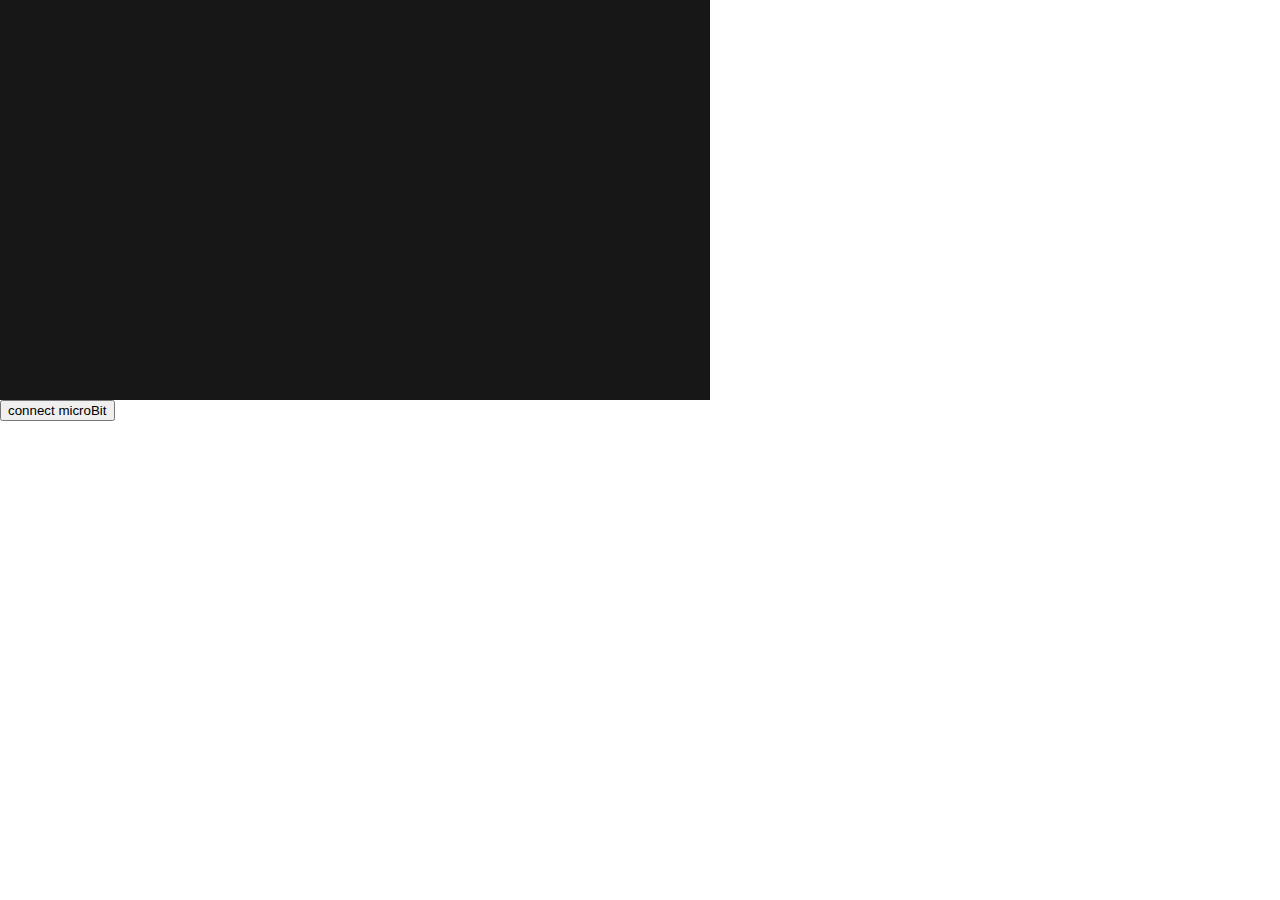
<file: index.html>
<!DOCTYPE html><html><head>
    <script src="p5.min.js"></script>
    <script src="p5.dom.min.js"></script>
    <script src="p5.sound.min.js"></script>
    <script src="microBit.js"></script>
    <link rel="stylesheet" type="text/css" href="style.css">
    <meta charset="utf-8">

  </head>
  <body>
    <script src="sketch.js"></script>
  

</body></html>
</file>
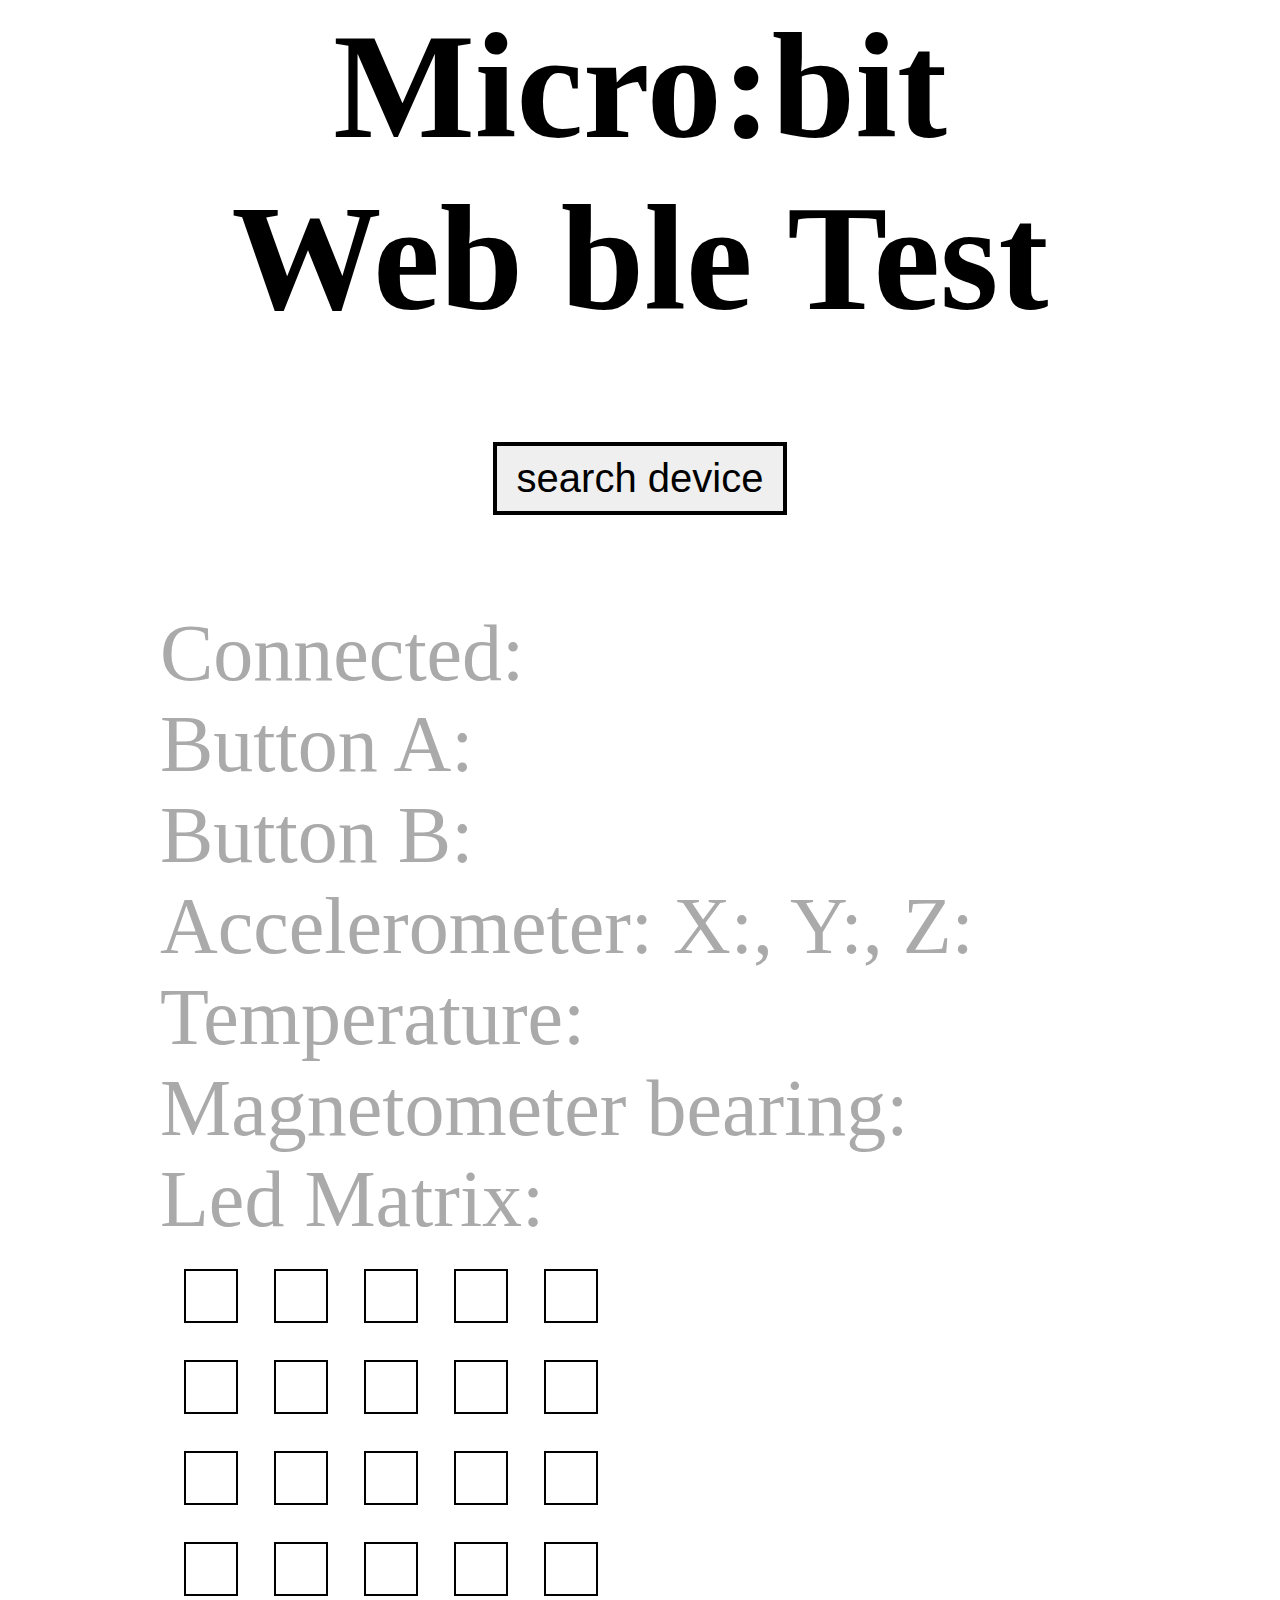
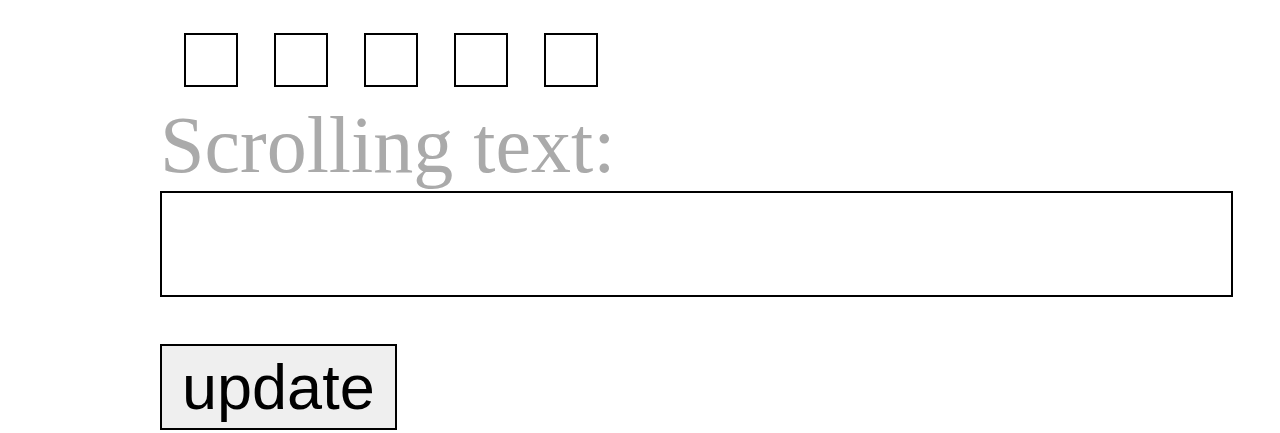
<file: Basic_testing/index.html>
<html><head>
  <meta charset="UTF-8">
  <script language="javascript" type="text/javascript" src="microbit.js"></script>

  <!-- uncomment lines below to include extra p5 libraries -->
  <!--<script language="javascript" src="libraries/p5.sound.js"></script>-->
  <script language="javascript" type="text/javascript" src="sketch.js"></script>

  <!-- this line removes any default padding and style. you might only need one of these values set. -->
  <link rel="stylesheet" type="text/css" href="style.css">
</head>

<body>
  <div class="container">
    <h1>
    Micro:bit <br> Web ble Test
  </h1>

    <button id="searchButton" onclick="searchDevice()">search device</button>

    <div id="properties" class="properties inactive">

      <div class="property">
        Connected: <span id="connected" class="value"></span>
      </div>

      <div class="property">
        Button A: <span id="buttonA" class="value"></span>
      </div>

      <div class="property">
        Button B: <span id="buttonB" class="value"></span>
      </div>

      <div class="property">
        Accelerometer: X:<span id="acc_X" class="value"></span>, Y:<span id="acc_Y" class="value"></span>, Z:<span id="acc_Z" class="value"></span>
      </div>

      <div class="property">
        Temperature: <span id="temp" class="value"></span>
      </div>

      <div class="property">
        Magnetometer bearing: <span id="bearing" class="value"></span>
      </div>

      <div class="property">

        Led Matrix:
        <br>

        <div class="matrixCell"><input type="checkbox" id="matrixCell1" onchange="updatePixel(0,0,this.checked)"><label for="matrixCell1"></label></div>
        <div class="matrixCell"><input type="checkbox" id="matrixCell2" onchange="updatePixel(0,1,this.checked)"><label for="matrixCell2"></label></div>
        <div class="matrixCell"><input type="checkbox" id="matrixCell3" onchange="updatePixel(0,2,this.checked)"><label for="matrixCell3"></label></div>
        <div class="matrixCell"><input type="checkbox" id="matrixCell4" onchange="updatePixel(0,3,this.checked)"><label for="matrixCell4"></label></div>
        <div class="matrixCell"><input type="checkbox" id="matrixCell5" onchange="updatePixel(0,4,this.checked)"><label for="matrixCell5"></label></div>
        <br>

        <div class="matrixCell"><input type="checkbox" id="matrixCell6" onchange="updatePixel(1,0,this.checked)"><label for="matrixCell6"></label></div>
        <div class="matrixCell"><input type="checkbox" id="matrixCell7" onchange="updatePixel(1,1,this.checked)"><label for="matrixCell7"></label></div>
        <div class="matrixCell"><input type="checkbox" id="matrixCell8" onchange="updatePixel(1,2,this.checked)"><label for="matrixCell8"></label></div>
        <div class="matrixCell"><input type="checkbox" id="matrixCell9" onchange="updatePixel(1,3,this.checked)"><label for="matrixCell9"></label></div>
        <div class="matrixCell"><input type="checkbox" id="matrixCell10" onchange="updatePixel(1,4,this.checked)"><label for="matrixCell10"></label></div>
        <br>

        <div class="matrixCell"><input type="checkbox" id="matrixCell11" onchange="updatePixel(2,0,this.checked)"><label for="matrixCell11"></label></div>
        <div class="matrixCell"><input type="checkbox" id="matrixCell12" onchange="updatePixel(2,1,this.checked)"><label for="matrixCell12"></label></div>
        <div class="matrixCell"><input type="checkbox" id="matrixCell13" onchange="updatePixel(2,2,this.checked)"><label for="matrixCell13"></label></div>
        <div class="matrixCell"><input type="checkbox" id="matrixCell14" onchange="updatePixel(2,3,this.checked)"><label for="matrixCell14"></label></div>
        <div class="matrixCell"><input type="checkbox" id="matrixCell15" onchange="updatePixel(2,4,this.checked)"><label for="matrixCell15"></label></div>
        <br>

        <div class="matrixCell"><input type="checkbox" id="matrixCell16" onchange="updatePixel(3,0,this.checked)"><label for="matrixCell16"></label></div>
        <div class="matrixCell"><input type="checkbox" id="matrixCell17" onchange="updatePixel(3,1,this.checked)"><label for="matrixCell17"></label></div>
        <div class="matrixCell"><input type="checkbox" id="matrixCell18" onchange="updatePixel(3,2,this.checked)"><label for="matrixCell18"></label></div>
        <div class="matrixCell"><input type="checkbox" id="matrixCell19" onchange="updatePixel(3,3,this.checked)"><label for="matrixCell19"></label></div>
        <div class="matrixCell"><input type="checkbox" id="matrixCell20" onchange="updatePixel(3,4,this.checked)"><label for="matrixCell20"></label></div>
        <br>

        <div class="matrixCell"><input type="checkbox" id="matrixCell21" onchange="updatePixel(4,0,this.checked)"><label for="matrixCell21"></label></div>
        <div class="matrixCell"><input type="checkbox" id="matrixCell22" onchange="updatePixel(4,1,this.checked)"><label for="matrixCell22"></label></div>
        <div class="matrixCell"><input type="checkbox" id="matrixCell23" onchange="updatePixel(4,2,this.checked)"><label for="matrixCell23"></label></div>
        <div class="matrixCell"><input type="checkbox" id="matrixCell24" onchange="updatePixel(4,3,this.checked)"><label for="matrixCell24"></label></div>
        <div class="matrixCell"><input type="checkbox" id="matrixCell25" onchange="updatePixel(4,4,this.checked)"><label for="matrixCell25"></label></div>


        <br>
      </div>

      <div class="property">
        Scrolling text:
        <br>
        <input type="text" id="newText">
        <button onclick="updateText()">update</button>
      </div>


    </div>

  </div>




</body></html>
</file>
<file: style.css>
html, body {
  margin: 0;
  padding: 0;
}
canvas {
  display: block;
}
</file>
<file: Basic_testing/style.css>
body {
  padding: 0;
  margin: 0;
  width: 100%;
}

h1 {
  font-size: 150px;
  font-weight: bold;
  text-align: center;
}

#searchButton {
  font-size: 40px;
  border: 4px solid black;
  padding: 10px 20px;
  display: block;
  margin: auto;
}

.container {
  margin: auto;
  width: 960px;
}

.properties {
  margin-top: 90px;

}

.properties.inactive .property {
  color: #aaa;
}

.property {
  border: 1px bottom black;
  display: block;
  font-size: 80px;
  color: #000;
}

.property .value {
  text-decoration: underline;
  color: blue;
  font-weight: bold;
}

input[type=checkbox] {
	visibility: hidden;
}

/* SQUARED TWO */
.matrixCell {
	width: 50px;
	height: 50px;
	background: #fff;

	margin: 20px 20px;
	position: relative;
  float: left;
}

.matrixCell label {
	cursor: pointer;
	position: absolute;
	width: 50px;
	height: 50px;
	left: 4px;
	top: 4px;
  background-color: white;
  border: 2px solid black;
}


.matrixCell label:hover {
  background-color: #ffaaaa;

}

.matrixCell input[type=checkbox]:checked + label {
	/*-ms-filter: "progid:DXImageTransform.Microsoft.Alpha(Opacity=100)";
	filter: alpha(opacity=100);
	opacity: 1;*/
  background-color: red;
}

input[type=text] {
	font-size: 80px;
  border: 2px solid black;
  padding: 5px 20px;
  margin-bottom: 50px;
}

button{
  font-size: 63px;
  border: 2px solid black;
  padding: 5px 20px;
  top: -3px;
  position: relative;
}}
</file>
